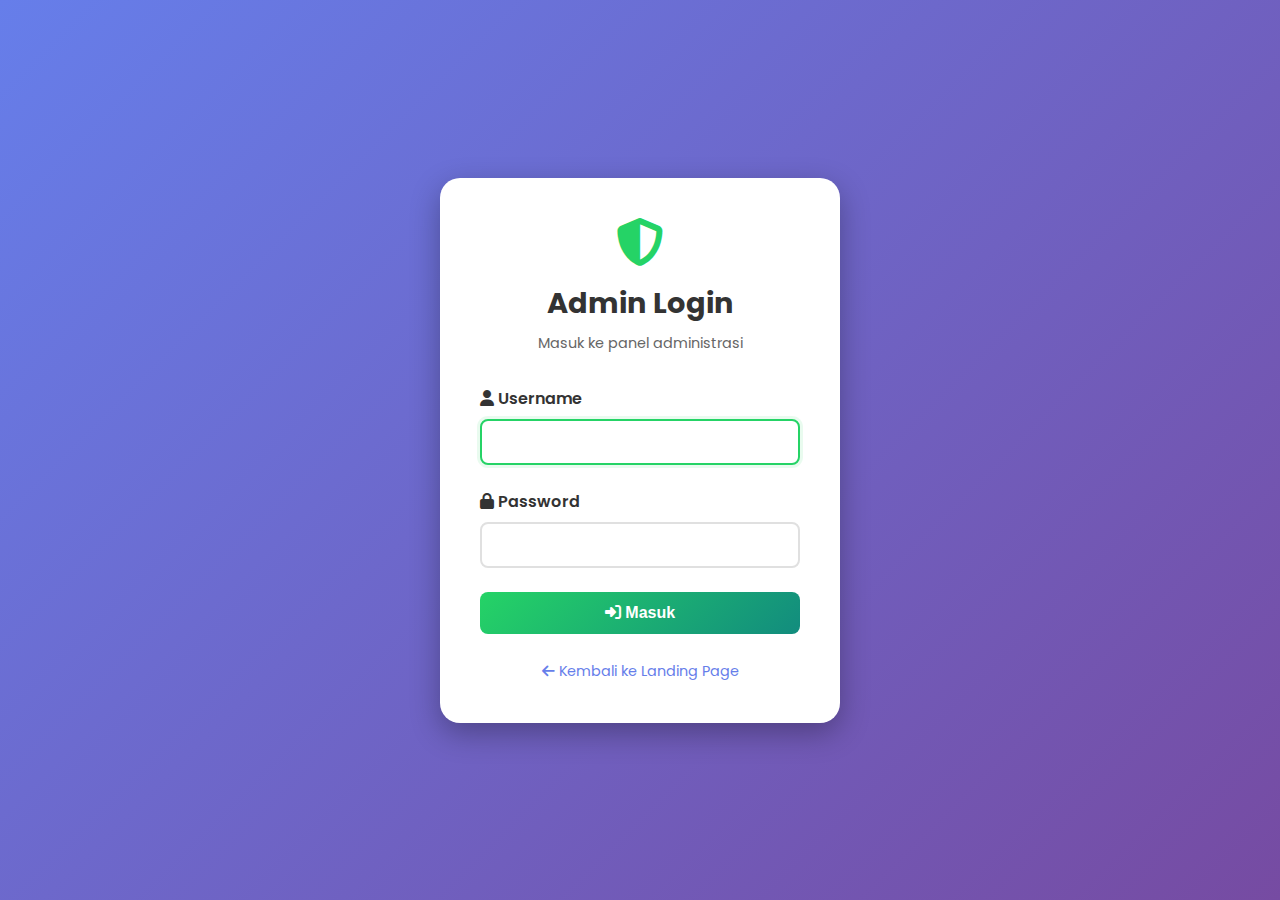
<file: admin.html>
<!DOCTYPE html>
<html lang="id">
<head>
    <meta charset="UTF-8">
    <meta name="viewport" content="width=device-width, initial-scale=1.0">
    <title>Admin Panel - Kelola Produk</title>
    <link rel="stylesheet" href="app.min.css">
    <link rel="preconnect" href="https://fonts.googleapis.com">
    <link rel="preconnect" href="https://fonts.gstatic.com" crossorigin>
    <link href="https://fonts.googleapis.com/css2?family=Poppins:wght@400;600;700&display=swap" rel="stylesheet">
    <link rel="stylesheet" href="https://cdnjs.cloudflare.com/ajax/libs/font-awesome/6.4.0/css/all.min.css">
</head>
<body>
    <div class="admin-container">
        <!-- Header -->
        <header class="admin-header">
            <div class="header-content">
                <div class="header-left">
                    <i class="fas fa-wallet"></i>
                    <h1>Admin Panel</h1>
                </div>
                <div class="header-user" style="display: none;">
                    <!-- User info hidden for security -->
                </div>
                <div class="header-right">
                    <button class="btn-settings" onclick="openSettings()">
                        <i class="fas fa-cog"></i> Settings
                    </button>
                    <button class="btn-logout" onclick="logout()">
                        <i class="fas fa-sign-out-alt"></i> Logout
                    </button>
                    <a href="index.html" class="btn-back">
                        <i class="fas fa-arrow-left"></i> Landing Page
                    </a>
                </div>
            </div>
        </header>

        <!-- Main Content -->
        <main class="admin-main">
            <!-- Stats Cards -->
            <div class="stats-grid">
                <div class="stat-card">
                    <div class="stat-icon">
                        <i class="fas fa-box"></i>
                    </div>
                    <div class="stat-info">
                        <h3 id="totalProducts">0</h3>
                        <p>Total Produk</p>
                    </div>
                </div>
                <div class="stat-card">
                    <div class="stat-icon">
                        <i class="fas fa-cubes"></i>
                    </div>
                    <div class="stat-info">
                        <h3 id="totalStock">0</h3>
                        <p>Total Stok</p>
                    </div>
                </div>
                <div class="stat-card">
                    <div class="stat-icon">
                        <i class="fas fa-exclamation-triangle"></i>
                    </div>
                    <div class="stat-info">
                        <h3 id="lowStock">0</h3>
                        <p>Stok Menipis</p>
                    </div>
                </div>
            </div>

            <!-- Action Bar -->
            <div class="action-bar">
                <button class="btn-add" onclick="openAddModal()">
                    <i class="fas fa-plus"></i> Tambah Produk Baru
                </button>
                <div class="search-box">
                    <i class="fas fa-search"></i>
                    <input type="text" id="searchInput" placeholder="Cari produk..." onkeyup="filterProducts()">
                </div>
            </div>

            <!-- Products Table -->
            <div class="table-container">
                <table class="products-table">
                    <thead>
                        <tr>
                            <th>No</th>
                            <th>Nama Produk</th>
                            <th>Kategori</th>
                            <th>Harga</th>
                            <th>Stok</th>
                            <th>Status</th>
                            <th>Aksi</th>
                        </tr>
                    </thead>
                    <tbody id="productsTableBody">
                        <tr>
                            <td colspan="7" class="empty-state">
                                <i class="fas fa-inbox"></i>
                                <p>Belum ada produk. Klik "Tambah Produk Baru" untuk menambahkan produk.</p>
                            </td>
                        </tr>
                    </tbody>
                </table>
            </div>
        </main>
    </div>

    <!-- Add/Edit Modal -->
    <div id="productModal" class="modal">
        <div class="modal-content">
            <div class="modal-header">
                <h2 id="modalTitle">Tambah Produk Baru</h2>
                <button class="modal-close" onclick="closeModal()">
                    <i class="fas fa-times"></i>
                </button>
            </div>
            <form id="productForm" onsubmit="saveProduct(event)">
                <input type="hidden" id="productId">
                
                <div class="form-group">
                    <label for="productName">
                        <i class="fas fa-tag"></i> Nama Produk <span class="required">*</span>
                    </label>
                    <input type="text" id="productName" required placeholder="Contoh: QR Code Payment">
                </div>

                <div class="form-group">
                    <label for="productCategory">
                        <i class="fas fa-folder"></i> Kategori <span class="required">*</span>
                    </label>
                    <select id="productCategory" required>
                        <option value="">Pilih Kategori</option>
                        <option value="Cloud Hosting">Cloud Hosting</option>
                        <option value="Digital Ocean">Digital Ocean</option>
                        <option value="AWS">AWS</option>
                        <option value="VPS">VPS</option>
                        <option value="Domain">Domain</option>
                        <option value="SSL Certificate">SSL Certificate</option>
                        <option value="QR Code Payment">QR Code Payment</option>
                        <option value="Payment Link">Payment Link</option>
                        <option value="E-Commerce">E-Commerce</option>
                        <option value="Virtual Account">Virtual Account</option>
                        <option value="Lainnya">Lainnya</option>
                    </select>
                </div>

                <div class="form-row">
                    <div class="form-group">
                        <label for="productPrice">
                            <i class="fas fa-money-bill-wave"></i> Harga <span class="required">*</span>
                        </label>
                        <input type="number" id="productPrice" required min="0" placeholder="0">
                    </div>

                    <div class="form-group">
                        <label for="productStock">
                            <i class="fas fa-cubes"></i> Stok <span class="required">*</span>
                        </label>
                        <input type="number" id="productStock" required min="0" placeholder="0">
                    </div>
                </div>

                <div class="form-group">
                    <label for="productDescription">
                        <i class="fas fa-align-left"></i> Deskripsi
                    </label>
                    <textarea id="productDescription" rows="4" placeholder="Deskripsi produk..."></textarea>
                </div>

                <div class="form-group">
                    <label for="lowStockThreshold">
                        <i class="fas fa-exclamation-circle"></i> Batas Stok Menipis
                    </label>
                    <input type="number" id="lowStockThreshold" min="0" value="10" placeholder="10">
                    <small>Produk akan ditandai sebagai stok menipis jika jumlah stok di bawah nilai ini</small>
                </div>

                <div class="modal-actions">
                    <button type="button" class="btn-cancel" onclick="closeModal()">Batal</button>
                    <button type="submit" class="btn-save">
                        <i class="fas fa-save"></i> Simpan
                    </button>
                </div>
            </form>
        </div>
    </div>

    <!-- Settings Modal -->
    <div id="settingsModal" class="modal">
        <div class="modal-content">
            <div class="modal-header">
                <h2><i class="fas fa-cog"></i> Pengaturan</h2>
                <button class="modal-close" onclick="closeSettings()">
                    <i class="fas fa-times"></i>
                </button>
            </div>
            <form id="settingsForm" onsubmit="saveSettings(event)">
                <div class="form-group">
                    <label for="whatsappNumber">
                        <i class="fab fa-whatsapp"></i> Nomor WhatsApp <span class="required">*</span>
                    </label>
                    <input type="text" id="whatsappNumber" required placeholder="6281234567890" pattern="[0-9]+">
                    <small>Format: 62XXXXXXXXXX (tanpa + atau 0 di depan)</small>
                </div>

                <div class="form-group">
                    <label for="tripayApiKey">
                        <i class="fas fa-key"></i> Tripay API Key <span class="required">*</span>
                    </label>
                    <input type="text" id="tripayApiKey" required placeholder="Masukkan API Key Tripay">
                    <small>Dapatkan dari dashboard.tripay.co.id</small>
                </div>

                <div class="form-group">
                    <label for="tripayPrivateKey">
                        <i class="fas fa-lock"></i> Tripay Private Key <span class="required">*</span>
                    </label>
                    <input type="text" id="tripayPrivateKey" required placeholder="Masukkan Private Key Tripay">
                </div>

                <div class="form-group">
                    <label for="tripayMerchantCode">
                        <i class="fas fa-store"></i> Tripay Merchant Code <span class="required">*</span>
                    </label>
                    <input type="text" id="tripayMerchantCode" required placeholder="Masukkan Merchant Code">
                </div>

                <div class="form-group">
                    <label for="tripayMode">
                        <i class="fas fa-toggle-on"></i> Mode Tripay
                    </label>
                    <select id="tripayMode">
                        <option value="sandbox">Sandbox (Testing)</option>
                        <option value="production">Production (Live)</option>
                    </select>
                    <small>Gunakan Sandbox untuk testing, Production untuk live</small>
                </div>

                <hr style="margin: 2rem 0; border: 1px solid var(--border-color);">

                <h3 style="margin-bottom: 1.5rem; color: var(--text-dark);">
                    <i class="fas fa-webhook"></i> Callback Payment Settings
                </h3>

                <div class="form-group">
                    <label for="callbackUrl">
                        <i class="fas fa-link"></i> Callback URL
                    </label>
                    <input type="url" id="callbackUrl" placeholder="https://yourdomain.com/callback.html">
                    <small>URL untuk menerima callback dari Tripay setelah pembayaran. Kosongkan untuk menggunakan default.</small>
                </div>

                <div class="form-group">
                    <label for="returnUrl">
                        <i class="fas fa-undo"></i> Return URL (Success Page)
                    </label>
                    <input type="url" id="returnUrl" placeholder="https://yourdomain.com/payment-success.html">
                    <small>URL untuk redirect customer setelah pembayaran berhasil. Kosongkan untuk menggunakan default.</small>
                </div>

                <div class="form-group">
                    <label for="callbackSecret">
                        <i class="fas fa-key"></i> Callback Secret Key
                    </label>
                    <input type="text" id="callbackSecret" placeholder="Masukkan secret key untuk verifikasi callback">
                    <small>Secret key untuk memverifikasi callback dari Tripay (opsional tapi disarankan untuk production)</small>
                </div>

                <div class="form-group">
                    <label>
                        <input type="checkbox" id="enableCallback" checked>
                        <i class="fas fa-check-circle"></i> Aktifkan Callback Verification
                    </label>
                    <small>Verifikasi signature callback dari Tripay untuk keamanan</small>
                </div>

                <div class="form-group">
                    <label>
                        <input type="checkbox" id="enableCallbackLogging" checked>
                        <i class="fas fa-file-alt"></i> Aktifkan Callback Logging
                    </label>
                    <small>Mencatat semua callback yang diterima untuk debugging</small>
                </div>

                <hr style="margin: 2rem 0; border: 1px solid var(--border-color);">

                <h3 style="margin-bottom: 1.5rem; color: var(--text-dark);">
                    <i class="fas fa-shield-check"></i> Integritas Pembayaran
                </h3>

                <div class="form-group">
                    <label for="paymentVerification">
                        <i class="fas fa-check-double"></i> Verifikasi Pembayaran Otomatis
                    </label>
                    <select id="paymentVerification">
                        <option value="auto">Otomatis (Real-time)</option>
                        <option value="manual">Manual (Konfirmasi Admin)</option>
                        <option value="hybrid">Hybrid (Auto + Manual Review)</option>
                    </select>
                    <small>Pilih metode verifikasi pembayaran. Otomatis akan langsung approve, Manual perlu konfirmasi admin.</small>
                </div>

                <div class="form-group">
                    <label for="paymentTimeout">
                        <i class="fas fa-clock"></i> Timeout Pembayaran (menit)
                    </label>
                    <input type="number" id="paymentTimeout" min="5" max="1440" value="30" placeholder="30">
                    <small>Waktu maksimal untuk menyelesaikan pembayaran sebelum transaksi expired</small>
                </div>

                <div class="form-group">
                    <label for="autoRefund">
                        <i class="fas fa-undo"></i> Auto Refund untuk Transaksi Gagal
                    </label>
                    <select id="autoRefund">
                        <option value="enabled">Aktif</option>
                        <option value="disabled">Nonaktif</option>
                    </select>
                    <small>Otomatis refund jika pembayaran gagal atau expired</small>
                </div>

                <div class="form-group">
                    <label for="paymentWebhook">
                        <i class="fas fa-webhook"></i> Webhook URL untuk Notifikasi
                    </label>
                    <input type="url" id="paymentWebhook" placeholder="https://yourdomain.com/webhook/payment">
                    <small>URL untuk menerima notifikasi status pembayaran dari Tripay</small>
                </div>

                <div class="form-group">
                    <label for="paymentSecret">
                        <i class="fas fa-key"></i> Webhook Secret Key
                    </label>
                    <input type="text" id="paymentSecret" placeholder="Masukkan secret key untuk verifikasi webhook">
                    <small>Secret key untuk memverifikasi webhook dari Tripay (opsional tapi disarankan)</small>
                </div>

                <div class="form-group">
                    <label for="minPaymentAmount">
                        <i class="fas fa-money-bill-wave"></i> Minimum Amount Pembayaran
                    </label>
                    <input type="number" id="minPaymentAmount" min="0" value="10000" placeholder="10000">
                    <small>Jumlah minimum untuk transaksi pembayaran (dalam Rupiah)</small>
                </div>

                <div class="form-group">
                    <label for="maxPaymentAmount">
                        <i class="fas fa-money-bill-wave"></i> Maximum Amount Pembayaran
                    </label>
                    <input type="number" id="maxPaymentAmount" min="0" value="100000000" placeholder="100000000">
                    <small>Jumlah maksimum untuk transaksi pembayaran (dalam Rupiah)</small>
                </div>

                <div class="form-group">
                    <label>
                        <input type="checkbox" id="enablePaymentLogging" checked>
                        <i class="fas fa-file-alt"></i> Aktifkan Payment Logging
                    </label>
                    <small>Mencatat semua transaksi pembayaran untuk audit dan troubleshooting</small>
                </div>

                <div class="form-group">
                    <label>
                        <input type="checkbox" id="enableEmailNotification" checked>
                        <i class="fas fa-envelope"></i> Notifikasi Email untuk Pembayaran
                    </label>
                    <small>Kirim email notifikasi saat ada pembayaran baru atau berhasil</small>
                </div>

                <div class="modal-actions">
                    <button type="button" class="btn-cancel" onclick="closeSettings()">Batal</button>
                    <button type="submit" class="btn-save">
                        <i class="fas fa-save"></i> Simpan Settings
                    </button>
                </div>
            </form>
        </div>
    </div>

    <!-- Delete Confirmation Modal -->
    <div id="deleteModal" class="modal">
        <div class="modal-content modal-small">
            <div class="modal-header">
                <h2>Hapus Produk</h2>
                <button class="modal-close" onclick="closeDeleteModal()">
                    <i class="fas fa-times"></i>
                </button>
            </div>
            <div class="delete-content">
                <i class="fas fa-exclamation-triangle"></i>
                <p>Apakah Anda yakin ingin menghapus produk <strong id="deleteProductName"></strong>?</p>
                <p class="warning-text">Tindakan ini tidak dapat dibatalkan!</p>
            </div>
            <div class="modal-actions">
                <button type="button" class="btn-cancel" onclick="closeDeleteModal()">Batal</button>
                <button type="button" class="btn-delete" onclick="confirmDelete()">
                    <i class="fas fa-trash"></i> Hapus
                </button>
            </div>
        </div>
    </div>

    <script src="app.min.js"></script>
    <script src="admin.js"></script>
</body>
</html>
</file>
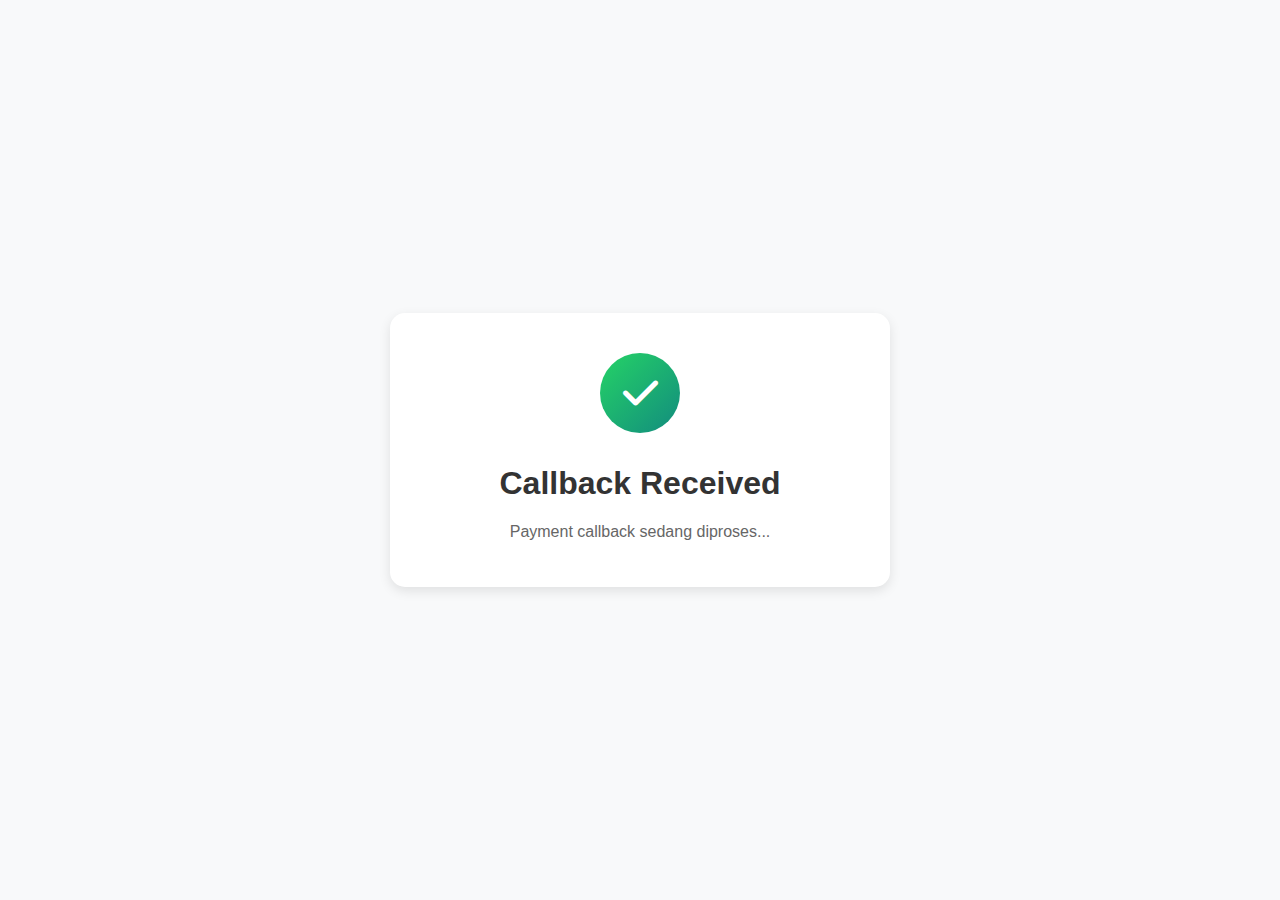
<file: callback.html>
<!DOCTYPE html>
<html lang="id">
<head>
    <meta charset="UTF-8">
    <meta name="viewport" content="width=device-width, initial-scale=1.0">
    <title>Payment Callback - Tripay</title>
    <style>
        * {
            margin: 0;
            padding: 0;
            box-sizing: border-box;
        }
        body {
            font-family: 'Poppins', sans-serif;
            background: #f8f9fa;
            min-height: 100vh;
            display: flex;
            justify-content: center;
            align-items: center;
            padding: 20px;
        }
        .callback-container {
            background: white;
            border-radius: 15px;
            padding: 40px;
            box-shadow: 0 4px 12px rgba(0,0,0,0.1);
            text-align: center;
            max-width: 500px;
            width: 100%;
        }
        .icon {
            width: 80px;
            height: 80px;
            background: linear-gradient(135deg, #25D366, #128C7E);
            border-radius: 50%;
            display: flex;
            align-items: center;
            justify-content: center;
            margin: 0 auto 2rem;
            color: white;
            font-size: 2.5rem;
        }
        h1 {
            color: #333;
            margin-bottom: 1rem;
        }
        p {
            color: #666;
            line-height: 1.8;
        }
    </style>
</head>
<body>
    <div class="callback-container">
        <div class="icon">
            <i class="fas fa-check"></i>
        </div>
        <h1>Callback Received</h1>
        <p>Payment callback sedang diproses...</p>
    </div>
    <script>
        // Handle Tripay callback
        // This page receives callback from Tripay after payment
        const urlParams = new URLSearchParams(window.location.search);
        const reference = urlParams.get('reference') || urlParams.get('ref');
        
        if (reference) {
            // Save callback data
            const callbackData = {
                reference: reference,
                timestamp: new Date().toISOString(),
                status: 'received'
            };
            
            localStorage.setItem('lastCallback', JSON.stringify(callbackData));
            
            // Redirect to success page
            setTimeout(() => {
                window.location.href = 'payment-success.html?ref=' + reference;
            }, 2000);
        } else {
            // No reference, redirect to home
            setTimeout(() => {
                window.location.href = 'index.html';
            }, 2000);
        }
    </script>
    <link rel="stylesheet" href="https://cdnjs.cloudflare.com/ajax/libs/font-awesome/6.4.0/css/all.min.css">
</body>
</html>
</file>
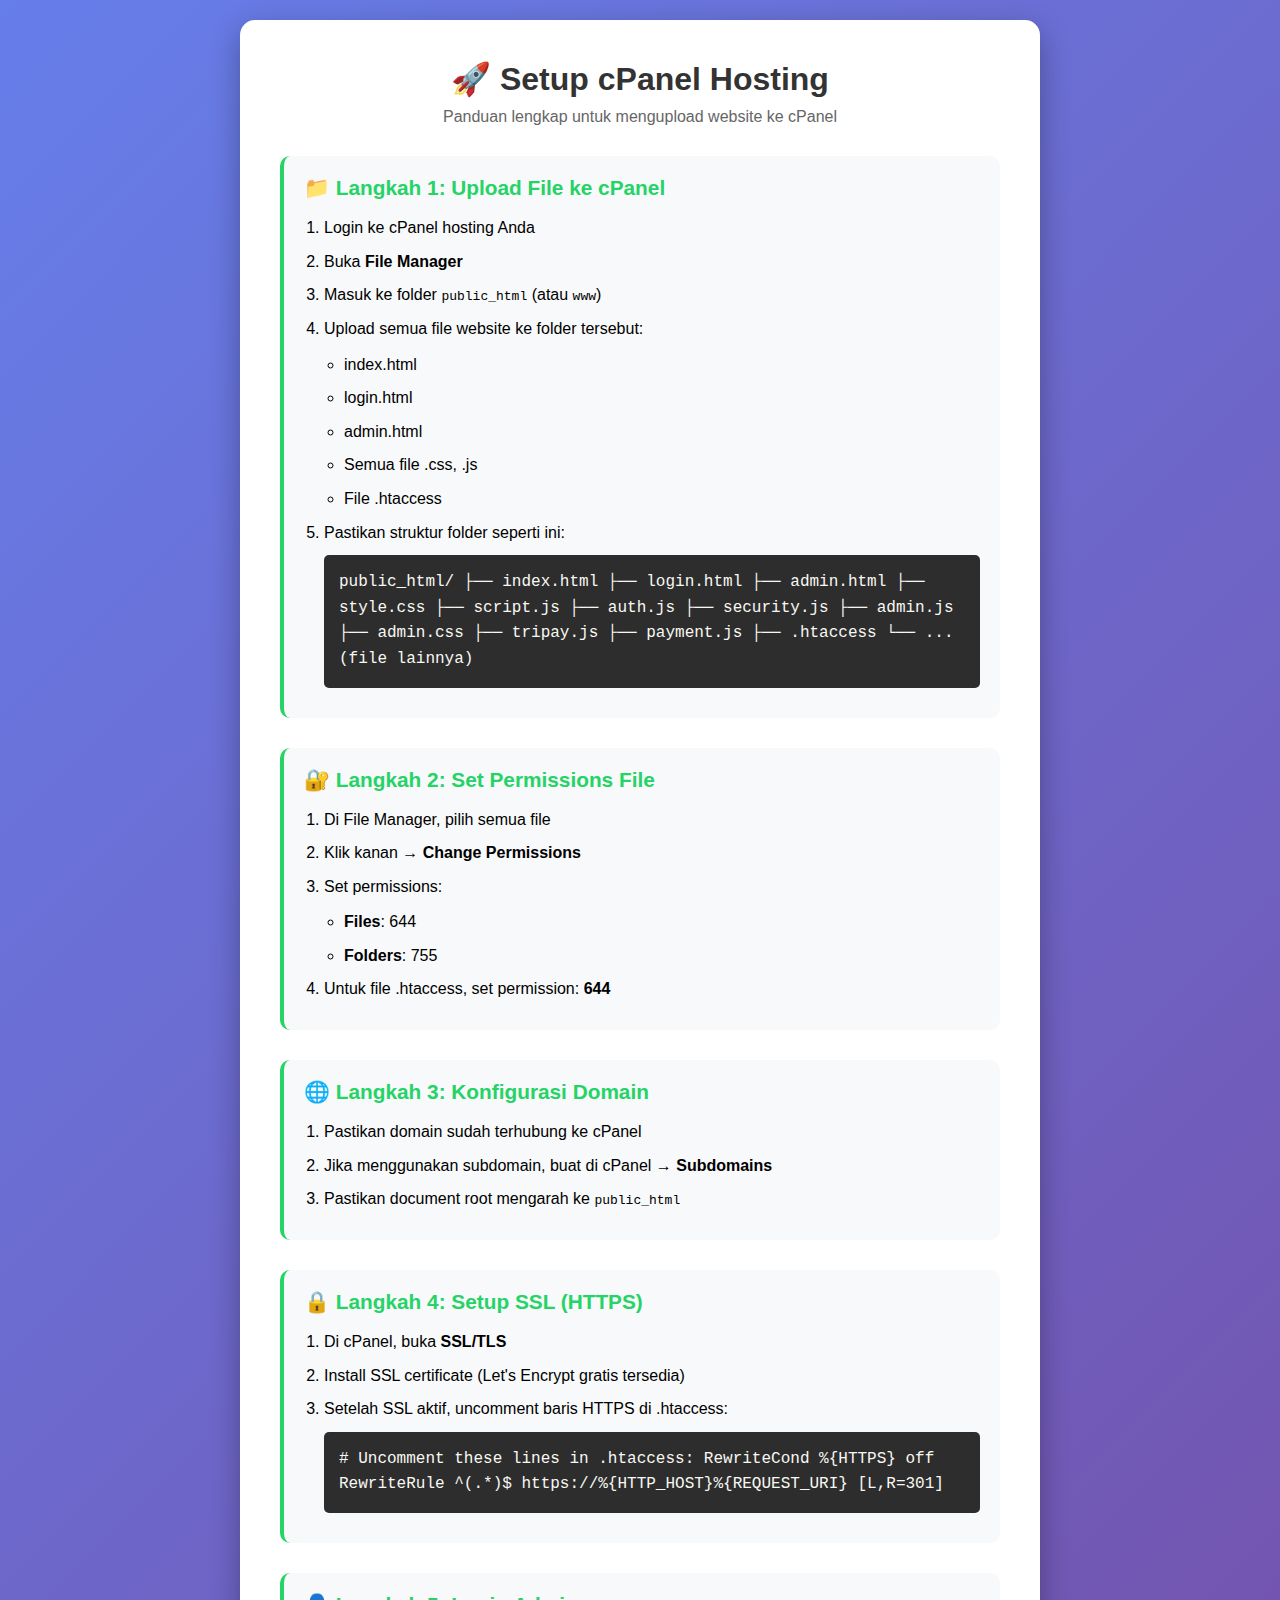
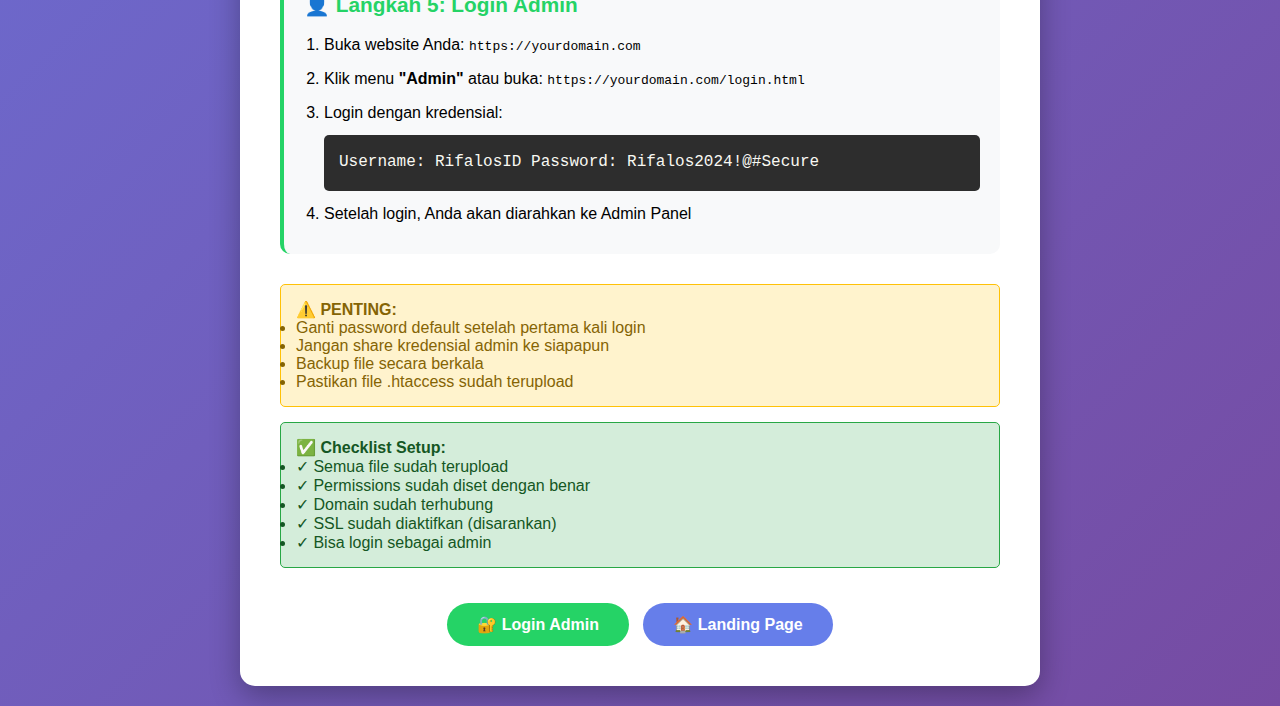
<file: cpanel-setup.html>
<!DOCTYPE html>
<html lang="id">
<head>
    <meta charset="UTF-8">
    <meta name="viewport" content="width=device-width, initial-scale=1.0">
    <title>Setup cPanel - Digital Payment</title>
    <style>
        * {
            margin: 0;
            padding: 0;
            box-sizing: border-box;
        }
        
        body {
            font-family: 'Segoe UI', Tahoma, Geneva, Verdana, sans-serif;
            background: linear-gradient(135deg, #667eea 0%, #764ba2 100%);
            padding: 20px;
            min-height: 100vh;
        }
        
        .container {
            max-width: 800px;
            margin: 0 auto;
            background: white;
            border-radius: 15px;
            padding: 40px;
            box-shadow: 0 10px 30px rgba(0,0,0,0.3);
        }
        
        h1 {
            color: #333;
            margin-bottom: 10px;
            text-align: center;
        }
        
        .subtitle {
            text-align: center;
            color: #666;
            margin-bottom: 30px;
        }
        
        .step {
            margin-bottom: 30px;
            padding: 20px;
            background: #f8f9fa;
            border-radius: 10px;
            border-left: 4px solid #25D366;
        }
        
        .step h2 {
            color: #25D366;
            margin-bottom: 15px;
            font-size: 1.3rem;
        }
        
        .step ol, .step ul {
            margin-left: 20px;
            margin-top: 10px;
        }
        
        .step li {
            margin-bottom: 8px;
            line-height: 1.6;
        }
        
        .code {
            background: #2d2d2d;
            color: #f8f8f2;
            padding: 15px;
            border-radius: 5px;
            font-family: 'Courier New', monospace;
            margin: 10px 0;
            overflow-x: auto;
        }
        
        .warning {
            background: #fff3cd;
            border: 1px solid #ffc107;
            color: #856404;
            padding: 15px;
            border-radius: 5px;
            margin: 15px 0;
        }
        
        .success {
            background: #d4edda;
            border: 1px solid #28a745;
            color: #155724;
            padding: 15px;
            border-radius: 5px;
            margin: 15px 0;
        }
        
        .btn {
            display: inline-block;
            background: #25D366;
            color: white;
            padding: 12px 30px;
            border-radius: 25px;
            text-decoration: none;
            font-weight: 600;
            margin-top: 20px;
            transition: all 0.3s;
        }
        
        .btn:hover {
            transform: translateY(-2px);
            box-shadow: 0 4px 12px rgba(37, 211, 102, 0.4);
        }
        
        .btn-center {
            text-align: center;
        }
    </style>
</head>
<body>
    <div class="container">
        <h1>🚀 Setup cPanel Hosting</h1>
        <p class="subtitle">Panduan lengkap untuk mengupload website ke cPanel</p>
        
        <div class="step">
            <h2>📁 Langkah 1: Upload File ke cPanel</h2>
            <ol>
                <li>Login ke cPanel hosting Anda</li>
                <li>Buka <strong>File Manager</strong></li>
                <li>Masuk ke folder <code>public_html</code> (atau <code>www</code>)</li>
                <li>Upload semua file website ke folder tersebut:
                    <ul>
                        <li>index.html</li>
                        <li>login.html</li>
                        <li>admin.html</li>
                        <li>Semua file .css, .js</li>
                        <li>File .htaccess</li>
                    </ul>
                </li>
                <li>Pastikan struktur folder seperti ini:
                    <div class="code">public_html/
├── index.html
├── login.html
├── admin.html
├── style.css
├── script.js
├── auth.js
├── security.js
├── admin.js
├── admin.css
├── tripay.js
├── payment.js
├── .htaccess
└── ... (file lainnya)</div>
                </li>
            </ol>
        </div>
        
        <div class="step">
            <h2>🔐 Langkah 2: Set Permissions File</h2>
            <ol>
                <li>Di File Manager, pilih semua file</li>
                <li>Klik kanan → <strong>Change Permissions</strong></li>
                <li>Set permissions:
                    <ul>
                        <li><strong>Files</strong>: 644</li>
                        <li><strong>Folders</strong>: 755</li>
                    </ul>
                </li>
                <li>Untuk file .htaccess, set permission: <strong>644</strong></li>
            </ol>
        </div>
        
        <div class="step">
            <h2>🌐 Langkah 3: Konfigurasi Domain</h2>
            <ol>
                <li>Pastikan domain sudah terhubung ke cPanel</li>
                <li>Jika menggunakan subdomain, buat di cPanel → <strong>Subdomains</strong></li>
                <li>Pastikan document root mengarah ke <code>public_html</code></li>
            </ol>
        </div>
        
        <div class="step">
            <h2>🔒 Langkah 4: Setup SSL (HTTPS)</h2>
            <ol>
                <li>Di cPanel, buka <strong>SSL/TLS</strong></li>
                <li>Install SSL certificate (Let's Encrypt gratis tersedia)</li>
                <li>Setelah SSL aktif, uncomment baris HTTPS di .htaccess:
                    <div class="code"># Uncomment these lines in .htaccess:
RewriteCond %{HTTPS} off
RewriteRule ^(.*)$ https://%{HTTP_HOST}%{REQUEST_URI} [L,R=301]</div>
                </li>
            </ol>
        </div>
        
        <div class="step">
            <h2>👤 Langkah 5: Login Admin</h2>
            <ol>
                <li>Buka website Anda: <code>https://yourdomain.com</code></li>
                <li>Klik menu <strong>"Admin"</strong> atau buka: <code>https://yourdomain.com/login.html</code></li>
                <li>Login dengan kredensial:
                    <div class="code">Username: RifalosID
Password: Rifalos2024!@#Secure</div>
                </li>
                <li>Setelah login, Anda akan diarahkan ke Admin Panel</li>
            </ol>
        </div>
        
        <div class="warning">
            <strong>⚠️ PENTING:</strong>
            <ul>
                <li>Ganti password default setelah pertama kali login</li>
                <li>Jangan share kredensial admin ke siapapun</li>
                <li>Backup file secara berkala</li>
                <li>Pastikan file .htaccess sudah terupload</li>
            </ul>
        </div>
        
        <div class="success">
            <strong>✅ Checklist Setup:</strong>
            <ul>
                <li>✓ Semua file sudah terupload</li>
                <li>✓ Permissions sudah diset dengan benar</li>
                <li>✓ Domain sudah terhubung</li>
                <li>✓ SSL sudah diaktifkan (disarankan)</li>
                <li>✓ Bisa login sebagai admin</li>
            </ul>
        </div>
        
        <div class="btn-center">
            <a href="login.html" class="btn">🔐 Login Admin</a>
            <a href="index.html" class="btn" style="background: #667eea; margin-left: 10px;">🏠 Landing Page</a>
        </div>
    </div>
</body>
</html>
</file>
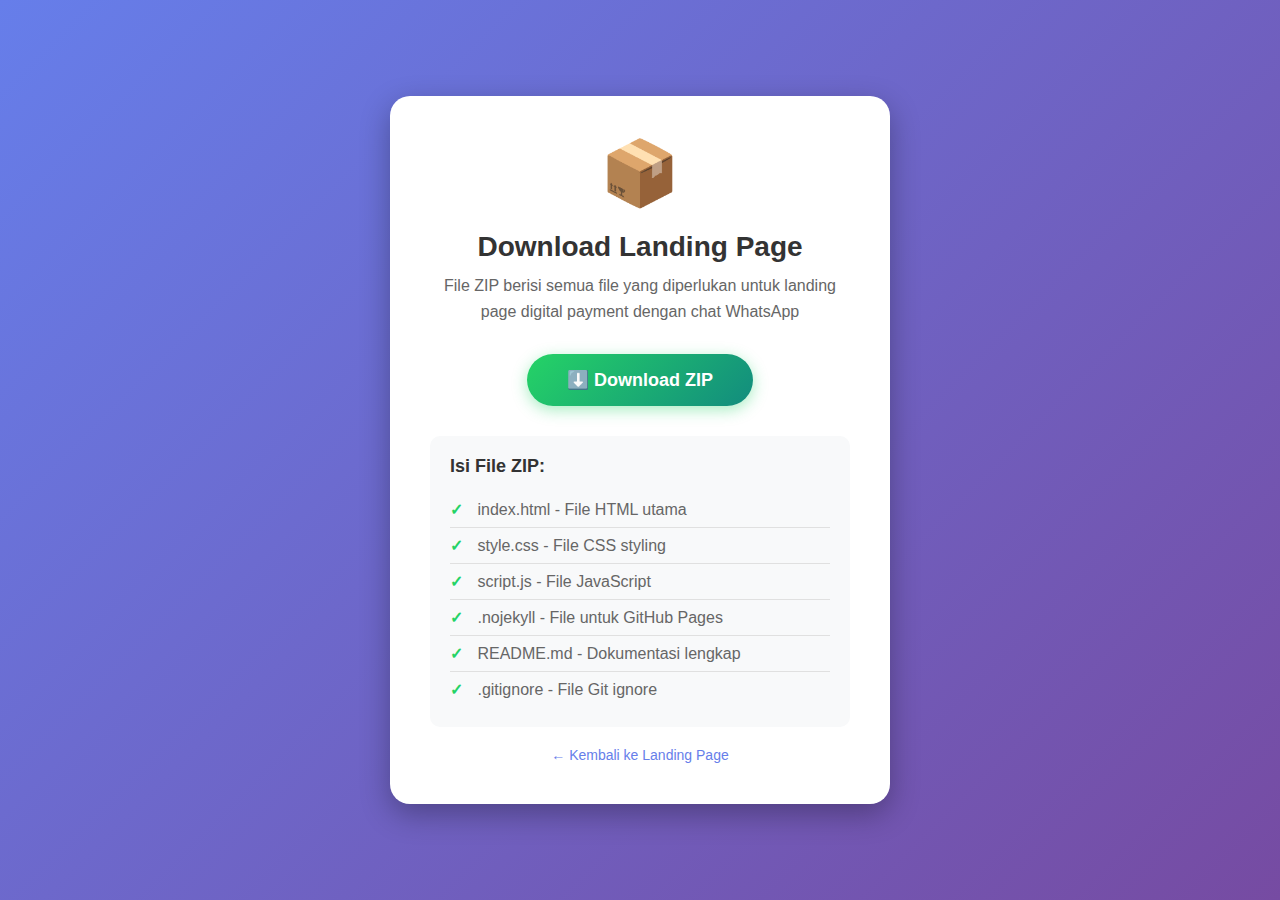
<file: download.html>
<!DOCTYPE html>
<html lang="id">
<head>
    <meta charset="UTF-8">
    <meta name="viewport" content="width=device-width, initial-scale=1.0">
    <title>Download Landing Page Digital Payment</title>
    <style>
        * {
            margin: 0;
            padding: 0;
            box-sizing: border-box;
        }
        
        body {
            font-family: 'Segoe UI', Tahoma, Geneva, Verdana, sans-serif;
            background: linear-gradient(135deg, #667eea 0%, #764ba2 100%);
            min-height: 100vh;
            display: flex;
            justify-content: center;
            align-items: center;
            padding: 20px;
        }
        
        .download-container {
            background: white;
            border-radius: 20px;
            padding: 40px;
            box-shadow: 0 10px 30px rgba(0, 0, 0, 0.3);
            text-align: center;
            max-width: 500px;
            width: 100%;
        }
        
        .icon {
            font-size: 64px;
            margin-bottom: 20px;
        }
        
        h1 {
            color: #333;
            margin-bottom: 10px;
            font-size: 28px;
        }
        
        p {
            color: #666;
            margin-bottom: 30px;
            line-height: 1.6;
        }
        
        .download-btn {
            display: inline-block;
            background: linear-gradient(135deg, #25D366, #128C7E);
            color: white;
            padding: 15px 40px;
            border-radius: 30px;
            text-decoration: none;
            font-weight: 600;
            font-size: 18px;
            transition: all 0.3s;
            box-shadow: 0 4px 15px rgba(37, 211, 102, 0.4);
        }
        
        .download-btn:hover {
            transform: translateY(-3px);
            box-shadow: 0 6px 20px rgba(37, 211, 102, 0.6);
        }
        
        .file-info {
            margin-top: 30px;
            padding: 20px;
            background: #f8f9fa;
            border-radius: 10px;
            text-align: left;
        }
        
        .file-info h3 {
            color: #333;
            margin-bottom: 15px;
            font-size: 18px;
        }
        
        .file-info ul {
            list-style: none;
            color: #666;
        }
        
        .file-info li {
            padding: 8px 0;
            border-bottom: 1px solid #e0e0e0;
        }
        
        .file-info li:last-child {
            border-bottom: none;
        }
        
        .file-info li:before {
            content: "✓ ";
            color: #25D366;
            font-weight: bold;
            margin-right: 10px;
        }
        
        .back-link {
            margin-top: 20px;
            display: inline-block;
            color: #667eea;
            text-decoration: none;
            font-size: 14px;
        }
        
        .back-link:hover {
            text-decoration: underline;
        }
    </style>
</head>
<body>
    <div class="download-container">
        <div class="icon">📦</div>
        <h1>Download Landing Page</h1>
        <p>File ZIP berisi semua file yang diperlukan untuk landing page digital payment dengan chat WhatsApp</p>
        
        <a href="landing-page-digital-payment.zip" download="landing-page-digital-payment.zip" class="download-btn">
            ⬇️ Download ZIP
        </a>
        
        <div class="file-info">
            <h3>Isi File ZIP:</h3>
            <ul>
                <li>index.html - File HTML utama</li>
                <li>style.css - File CSS styling</li>
                <li>script.js - File JavaScript</li>
                <li>.nojekyll - File untuk GitHub Pages</li>
                <li>README.md - Dokumentasi lengkap</li>
                <li>.gitignore - File Git ignore</li>
            </ul>
        </div>
        
        <a href="index.html" class="back-link">← Kembali ke Landing Page</a>
    </div>
</body>
</html>
</file>
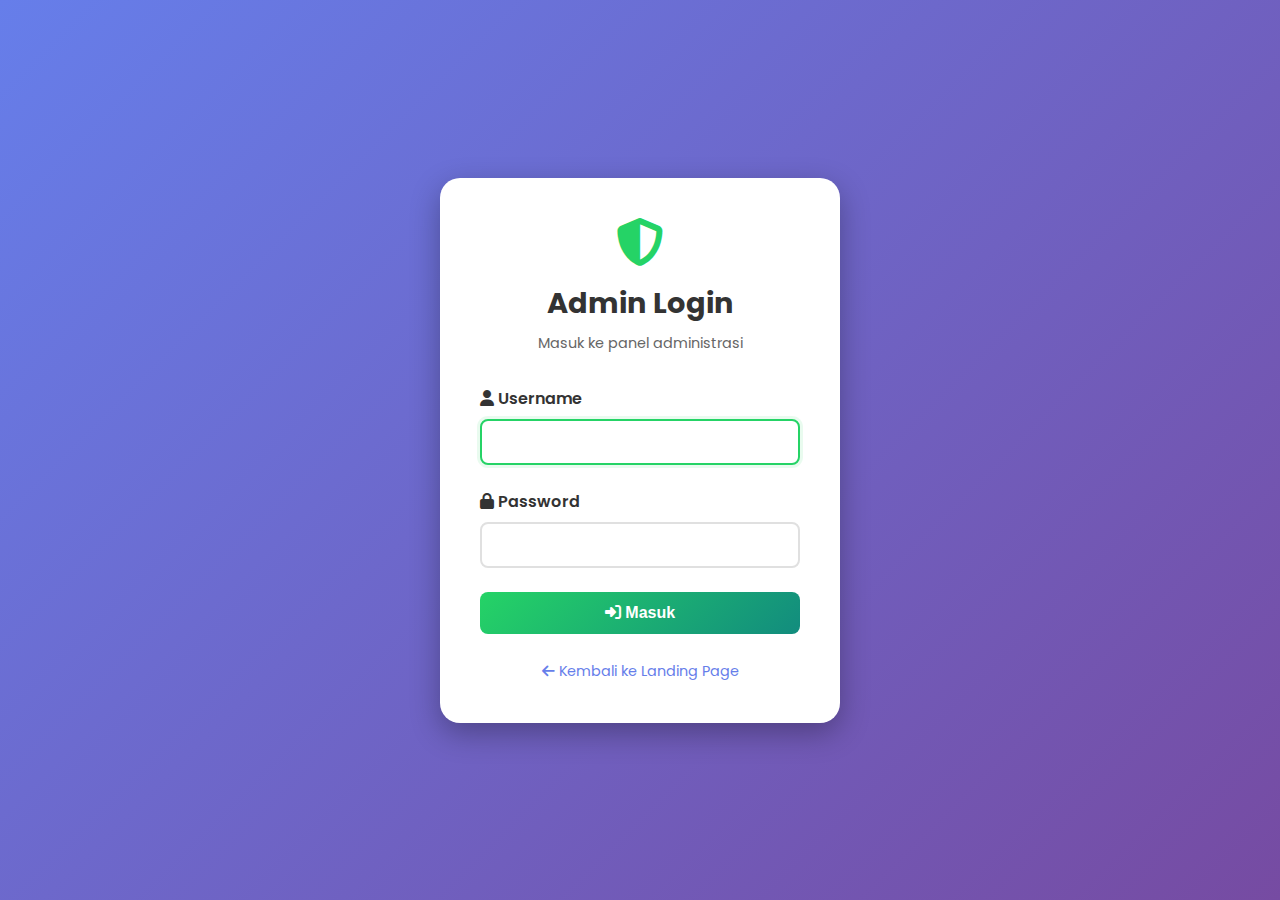
<file: login.html>
<!DOCTYPE html>
<html lang="id">
<head>
    <meta charset="UTF-8">
    <meta name="viewport" content="width=device-width, initial-scale=1.0">
    <title>Admin Login - Digital Payment</title>
    <link rel="preconnect" href="https://fonts.googleapis.com">
    <link rel="preconnect" href="https://fonts.gstatic.com" crossorigin>
    <link href="https://fonts.googleapis.com/css2?family=Poppins:wght@300;400;600;700&display=swap" rel="stylesheet">
    <link rel="stylesheet" href="https://cdnjs.cloudflare.com/ajax/libs/font-awesome/6.4.0/css/all.min.css">
    <style>
        * {
            margin: 0;
            padding: 0;
            box-sizing: border-box;
        }

        body {
            font-family: 'Poppins', sans-serif;
            background: linear-gradient(135deg, #667eea 0%, #764ba2 100%);
            min-height: 100vh;
            display: flex;
            justify-content: center;
            align-items: center;
            padding: 20px;
        }

        .login-container {
            background: white;
            border-radius: 20px;
            padding: 40px;
            box-shadow: 0 10px 30px rgba(0, 0, 0, 0.3);
            width: 100%;
            max-width: 400px;
        }

        .login-header {
            text-align: center;
            margin-bottom: 2rem;
        }

        .login-header i {
            font-size: 3rem;
            color: #25D366;
            margin-bottom: 1rem;
        }

        .login-header h1 {
            color: #333;
            font-size: 1.8rem;
            margin-bottom: 0.5rem;
        }

        .login-header p {
            color: #666;
            font-size: 0.9rem;
        }

        .form-group {
            margin-bottom: 1.5rem;
        }

        .form-group label {
            display: block;
            margin-bottom: 0.5rem;
            color: #333;
            font-weight: 600;
        }

        .form-group input {
            width: 100%;
            padding: 12px;
            border: 2px solid #e0e0e0;
            border-radius: 8px;
            font-size: 1rem;
            transition: all 0.3s;
        }

        .form-group input:focus {
            outline: none;
            border-color: #25D366;
            box-shadow: 0 0 0 3px rgba(37, 211, 102, 0.1);
        }

        .btn-login {
            width: 100%;
            background: linear-gradient(135deg, #25D366, #128C7E);
            color: white;
            border: none;
            padding: 12px;
            border-radius: 8px;
            font-size: 1rem;
            font-weight: 600;
            cursor: pointer;
            transition: all 0.3s;
        }

        .btn-login:hover {
            transform: translateY(-2px);
            box-shadow: 0 4px 12px rgba(37, 211, 102, 0.4);
        }

        .error-message {
            background: #fee;
            color: #c33;
            padding: 12px;
            border-radius: 8px;
            margin-bottom: 1rem;
            display: none;
            text-align: center;
        }

        .error-message.show {
            display: block;
        }

        .back-link {
            text-align: center;
            margin-top: 1.5rem;
        }

        .back-link a {
            color: #667eea;
            text-decoration: none;
            font-size: 0.9rem;
        }

        .back-link a:hover {
            text-decoration: underline;
        }

        .info-text {
            background: #f0f9ff;
            padding: 12px;
            border-radius: 8px;
            margin-bottom: 1.5rem;
            font-size: 0.85rem;
            color: #666;
            text-align: center;
        }
    </style>
</head>
<body>
    <div class="login-container">
        <div class="login-header">
            <i class="fas fa-shield-alt"></i>
            <h1>Admin Login</h1>
            <p>Masuk ke panel administrasi</p>
        </div>

        <div class="error-message" id="errorMessage"></div>

        <div class="info-text" style="display: none;">
            <i class="fas fa-shield-alt"></i> Sistem keamanan aktif
        </div>

        <form id="loginForm" onsubmit="handleLogin(event)">
            <div class="form-group">
                <label for="username">
                    <i class="fas fa-user"></i> Username
                </label>
                <input type="text" id="username" required autocomplete="username">
            </div>

            <div class="form-group">
                <label for="password">
                    <i class="fas fa-lock"></i> Password
                </label>
                <input type="password" id="password" required autocomplete="current-password">
            </div>

            <button type="submit" class="btn-login">
                <i class="fas fa-sign-in-alt"></i> Masuk
            </button>
        </form>

        <div class="back-link">
            <a href="index.html">
                <i class="fas fa-arrow-left"></i> Kembali ke Landing Page
            </a>
        </div>
    </div>

    <script src="app.min.js"></script>
    <script>
        let loginAttempts = 0;
        const maxAttempts = 5;

        async function handleLogin(event) {
            event.preventDefault();
            
            const username = document.getElementById('username').value.trim();
            const password = document.getElementById('password').value;
            const errorMsg = document.getElementById('errorMessage');
            const submitBtn = document.querySelector('.btn-login');
            
            // Validate inputs
            if (!username || !password) {
                errorMsg.textContent = 'Mohon isi username dan password!';
                errorMsg.classList.add('show');
                return;
            }

            // Disable button during authentication
            submitBtn.disabled = true;
            submitBtn.innerHTML = '<i class="fas fa-spinner fa-spin"></i> Memproses...';

            try {
                // Authenticate using app.min.js
                if (typeof authenticate === 'undefined') {
                    errorMsg.textContent = 'Sistem autentikasi tidak tersedia. Silakan refresh halaman.';
                    errorMsg.classList.add('show');
                    submitBtn.disabled = false;
                    submitBtn.innerHTML = '<i class="fas fa-sign-in-alt"></i> Masuk';
                    return;
                }
                const result = await authenticate(username, password);
                
                if (result.success) {
                    // Successful login
                    errorMsg.style.display = 'none';
                    submitBtn.innerHTML = '<i class="fas fa-check"></i> Login Berhasil!';
                    submitBtn.style.background = '#27ae60';
                    
                    // Redirect after short delay
                    setTimeout(() => {
                        window.location.href = 'admin.html';
                    }, 500);
                } else {
                    // Failed login
                    errorMsg.textContent = result.message;
                    errorMsg.classList.add('show');
                    submitBtn.disabled = false;
                    submitBtn.innerHTML = '<i class="fas fa-sign-in-alt"></i> Masuk';
                    
                    // Clear password field
                    document.getElementById('password').value = '';
                }
            } catch (error) {
                // Silent error handling
                errorMsg.textContent = 'Terjadi kesalahan. Silakan coba lagi.';
                errorMsg.classList.add('show');
                submitBtn.disabled = false;
                submitBtn.innerHTML = '<i class="fas fa-sign-in-alt"></i> Masuk';
            }
        }

        // Check if already logged in
        if (localStorage.getItem('adminLoggedIn') === 'true') {
            const session = sessionStorage.getItem('adminSession');
            if (session) {
                try {
                    const sessionData = JSON.parse(session);
                    if (secureAuth.validateToken(sessionData.token)) {
                        window.location.href = 'admin.html';
                    }
                } catch (e) {
                    // Invalid session, clear it
                    localStorage.removeItem('adminLoggedIn');
                    sessionStorage.removeItem('adminSession');
                }
            }
        }

        // Check rate limit on page load
        document.addEventListener('DOMContentLoaded', () => {
            const rateLimit = secureAuth.checkRateLimit();
            if (!rateLimit.allowed) {
                const errorMsg = document.getElementById('errorMessage');
                errorMsg.textContent = rateLimit.message;
                errorMsg.classList.add('show');
                document.getElementById('username').disabled = true;
                document.getElementById('password').disabled = true;
                document.querySelector('.btn-login').disabled = true;
            }
        });

        // Auto-focus on username field
        document.addEventListener('DOMContentLoaded', () => {
            document.getElementById('username').focus();
        });
    </script>
</body>
</html>
</file>
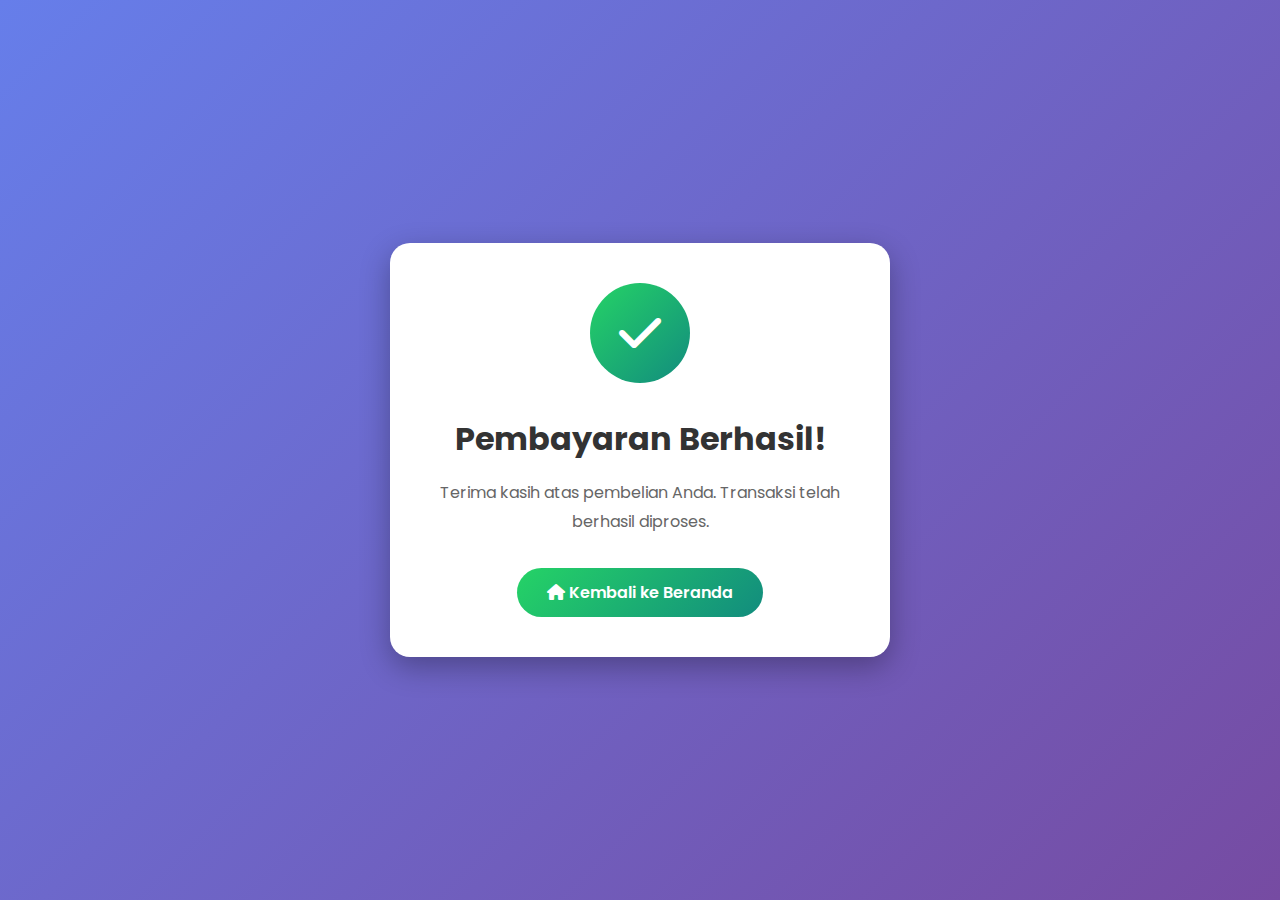
<file: payment-success.html>
<!DOCTYPE html>
<html lang="id">
<head>
    <meta charset="UTF-8">
    <meta name="viewport" content="width=device-width, initial-scale=1.0">
    <title>Pembayaran Berhasil - Digital Payment</title>
    <link rel="preconnect" href="https://fonts.googleapis.com">
    <link rel="preconnect" href="https://fonts.gstatic.com" crossorigin>
    <link href="https://fonts.googleapis.com/css2?family=Poppins:wght@300;400;600;700&display=swap" rel="stylesheet">
    <link rel="stylesheet" href="https://cdnjs.cloudflare.com/ajax/libs/font-awesome/6.4.0/css/all.min.css">
    <style>
        * {
            margin: 0;
            padding: 0;
            box-sizing: border-box;
        }

        body {
            font-family: 'Poppins', sans-serif;
            background: linear-gradient(135deg, #667eea 0%, #764ba2 100%);
            min-height: 100vh;
            display: flex;
            justify-content: center;
            align-items: center;
            padding: 20px;
        }

        .success-container {
            background: white;
            border-radius: 20px;
            padding: 40px;
            box-shadow: 0 10px 30px rgba(0, 0, 0, 0.3);
            text-align: center;
            max-width: 500px;
            width: 100%;
        }

        .success-icon {
            width: 100px;
            height: 100px;
            background: linear-gradient(135deg, #25D366, #128C7E);
            border-radius: 50%;
            display: flex;
            align-items: center;
            justify-content: center;
            margin: 0 auto 2rem;
            color: white;
            font-size: 3rem;
            animation: scaleIn 0.5s;
        }

        @keyframes scaleIn {
            from {
                transform: scale(0);
            }
            to {
                transform: scale(1);
            }
        }

        h1 {
            color: #333;
            margin-bottom: 1rem;
        }

        p {
            color: #666;
            margin-bottom: 2rem;
            line-height: 1.8;
        }

        .btn-home {
            background: linear-gradient(135deg, #25D366, #128C7E);
            color: white;
            padding: 12px 30px;
            border-radius: 25px;
            text-decoration: none;
            font-weight: 600;
            display: inline-block;
            transition: all 0.3s;
        }

        .btn-home:hover {
            transform: translateY(-2px);
            box-shadow: 0 4px 12px rgba(37, 211, 102, 0.4);
        }
    </style>
</head>
<body>
    <div class="success-container">
        <div class="success-icon">
            <i class="fas fa-check"></i>
        </div>
        <h1>Pembayaran Berhasil!</h1>
        <p id="successMessage">Terima kasih atas pembelian Anda. Transaksi telah berhasil diproses.</p>
        <div id="transactionInfo" style="margin: 1.5rem 0; padding: 1rem; background: #f8f9fa; border-radius: 10px; display: none;">
            <p style="margin-bottom: 0.5rem;"><strong>Reference:</strong> <span id="transactionRef" style="font-family: monospace; color: #25D366;"></span></p>
            <p><strong>Jumlah:</strong> <span id="transactionAmount" style="color: #25D366; font-weight: 700;"></span></p>
        </div>
        <a href="index.html" class="btn-home">
            <i class="fas fa-home"></i> Kembali ke Beranda
        </a>
    </div>
    <script>
        // Get transaction reference from URL
        const urlParams = new URLSearchParams(window.location.search);
        const reference = urlParams.get('ref') || urlParams.get('reference') || urlParams.get('order');
        
        if (reference) {
            // Load transaction data
            const transactions = JSON.parse(localStorage.getItem('transactions') || '{}');
            const transaction = Object.values(transactions).find(t => 
                t.reference === reference || t.merchant_ref === reference
            );
            
            if (transaction) {
                document.getElementById('transactionRef').textContent = transaction.reference || reference;
                document.getElementById('transactionAmount').textContent = 'Rp ' + 
                    transaction.amount.toString().replace(/\B(?=(\d{3})+(?!\d))/g, ".");
                document.getElementById('transactionInfo').style.display = 'block';
            }
        }
    </script>
</body>
</html>
</file>
<file: app.min.css>
/* Optimized Combined CSS */
*{margin:0;padding:0;box-sizing:border-box}:root{--pc:#25D366;--pd:#128C7E;--sc:#075E54;--ac:#34B7F1;--td:#1a1a1a;--tl:#666;--bg:#f8f9fa;--w:#fff;--sh:0 4px 6px rgba(0,0,0,.1);--shl:0 10px 30px rgba(0,0,0,.15)}body{font-family:'Poppins',sans-serif;line-height:1.6;color:var(--td);overflow-x:hidden}.container{max-width:1200px;margin:0 auto;padding:0 20px}.navbar{background:var(--w);box-shadow:var(--sh);position:fixed;top:0;width:100%;z-index:1000;padding:1rem 0}.navbar .container{display:flex;justify-content:space-between;align-items:center}.nav-brand{display:flex;align-items:center;gap:10px;font-size:1.5rem;font-weight:700;color:var(--pc)}.nav-brand i{font-size:2rem}.nav-menu{display:flex;list-style:none;gap:2rem;align-items:center}.nav-menu a{text-decoration:none;color:var(--td);font-weight:500;transition:color .3s}.nav-menu a:hover{color:var(--pc)}.btn-wa-nav{background:var(--pc);color:var(--w);padding:10px 20px;border-radius:25px;text-decoration:none;font-weight:600;display:flex;align-items:center;gap:8px;transition:all .3s}.btn-wa-nav:hover{background:var(--pd);transform:translateY(-2px);box-shadow:var(--sh)}.hamburger{display:none;flex-direction:column;cursor:pointer;gap:5px}.hamburger span{width:25px;height:3px;background:var(--td);border-radius:3px;transition:all .3s}.hero{margin-top:80px;padding:80px 0;background:linear-gradient(135deg,#667eea 0%,#764ba2 100%);color:var(--w);min-height:90vh;display:flex;align-items:center}.hero-content{display:grid;grid-template-columns:1fr 1fr;gap:4rem;align-items:center}.hero-text h1{font-size:3.5rem;font-weight:700;margin-bottom:1.5rem;line-height:1.2}.hero-subtitle{font-size:1.2rem;margin-bottom:2rem;opacity:.95}.hero-buttons{display:flex;gap:1rem;margin-bottom:3rem;flex-wrap:wrap}.btn-primary{background:var(--pc);color:var(--w);padding:15px 30px;border-radius:30px;text-decoration:none;font-weight:600;display:inline-flex;align-items:center;gap:10px;transition:all .3s;font-size:1.1rem}.btn-primary:hover{background:var(--pd);transform:translateY(-3px);box-shadow:var(--shl)}.btn-secondary{background:transparent;color:var(--w);padding:15px 30px;border:2px solid var(--w);border-radius:30px;text-decoration:none;font-weight:600;display:inline-flex;align-items:center;transition:all .3s;font-size:1.1rem}.btn-secondary:hover{background:var(--w);color:var(--pc)}.hero-stats{display:flex;gap:3rem;margin-top:2rem}.stat-item h3{font-size:2.5rem;font-weight:700;margin-bottom:.5rem}.stat-item p{opacity:.9;font-size:.9rem}.section-header{text-align:center;margin-bottom:4rem}.section-header h2{font-size:2.5rem;font-weight:700;margin-bottom:1rem;color:var(--td)}.section-header p{font-size:1.1rem;color:var(--tl)}.features{padding:80px 0;background:var(--bg)}.features-grid{display:grid;grid-template-columns:repeat(auto-fit,minmax(300px,1fr));gap:2rem}.feature-card{background:var(--w);padding:2.5rem;border-radius:15px;box-shadow:var(--sh);transition:all .3s;text-align:center}.feature-card:hover{transform:translateY(-10px);box-shadow:var(--shl)}.feature-icon{width:80px;height:80px;background:linear-gradient(135deg,var(--pc),var(--pd));border-radius:50%;display:flex;align-items:center;justify-content:center;margin:0 auto 1.5rem;color:var(--w);font-size:2rem}.feature-card h3{font-size:1.5rem;margin-bottom:1rem;color:var(--td)}.feature-card p{color:var(--tl);line-height:1.8}.products{padding:80px 0}.products-grid{display:grid;grid-template-columns:repeat(auto-fit,minmax(280px,1fr));gap:2rem}.product-card{background:var(--w);padding:2.5rem;border-radius:15px;box-shadow:var(--sh);transition:all .3s;position:relative;border:2px solid transparent}.product-card:hover{transform:translateY(-10px);box-shadow:var(--shl);border-color:var(--pc)}.product-card.featured{border-color:var(--pc);background:linear-gradient(135deg,#f0f9ff 0%,#e0f2fe 100%)}.badge{position:absolute;top:20px;right:20px;background:var(--pc);color:var(--w);padding:5px 15px;border-radius:20px;font-size:.8rem;font-weight:600}.product-icon{width:70px;height:70px;background:linear-gradient(135deg,var(--pc),var(--pd));border-radius:15px;display:flex;align-items:center;justify-content:center;margin-bottom:1.5rem;color:var(--w);font-size:2rem}.product-card h3{font-size:1.5rem;margin-bottom:1rem;color:var(--td)}.product-card>p{color:var(--tl);margin-bottom:1.5rem;line-height:1.8}.product-features{list-style:none;margin-bottom:2rem}.product-features li{padding:.5rem 0;color:var(--tl);display:flex;align-items:center;gap:10px}.product-features i{color:var(--pc)}.btn-product{background:var(--pc);color:var(--w);padding:12px 24px;border-radius:25px;text-decoration:none;font-weight:600;display:inline-flex;align-items:center;gap:8px;transition:all .3s;width:100%;justify-content:center}.btn-product:hover{background:var(--pd);transform:translateY(-2px)}.product-price{font-size:1.8rem;font-weight:700;color:var(--pc);margin:1rem 0;text-align:center}.product-stock{text-align:center;color:var(--tl);font-size:.9rem;margin-bottom:1rem}.empty-products{grid-column:1/-1;text-align:center;padding:3rem;color:var(--tl)}.empty-products i{font-size:3rem;margin-bottom:1rem;opacity:.5}.how-it-works{padding:80px 0;background:var(--bg)}.steps{display:flex;justify-content:center;align-items:center;gap:2rem;flex-wrap:wrap}.step-item{flex:1;min-width:250px;text-align:center;position:relative}.step-number{width:50px;height:50px;background:var(--pc);color:var(--w);border-radius:50%;display:flex;align-items:center;justify-content:center;font-size:1.5rem;font-weight:700;margin:0 auto 1rem}.step-icon{width:100px;height:100px;background:linear-gradient(135deg,var(--pc),var(--pd));border-radius:50%;display:flex;align-items:center;justify-content:center;margin:0 auto 1.5rem;color:var(--w);font-size:2.5rem}.step-item h3{font-size:1.3rem;margin-bottom:1rem;color:var(--td)}.step-item p{color:var(--tl);line-height:1.8}.step-arrow{font-size:2rem;color:var(--pc)}.testimonials{padding:80px 0}.testimonials-grid{display:grid;grid-template-columns:repeat(auto-fit,minmax(300px,1fr));gap:2rem}.testimonial-card{background:var(--w);padding:2rem;border-radius:15px;box-shadow:var(--sh);transition:all .3s}.testimonial-card:hover{transform:translateY(-5px);box-shadow:var(--shl)}.testimonial-rating{color:#ffc107;margin-bottom:1rem;font-size:1.2rem}.testimonial-text{color:var(--tl);font-style:italic;margin-bottom:1.5rem;line-height:1.8}.testimonial-author{display:flex;align-items:center;gap:1rem}.author-avatar{width:50px;height:50px;background:linear-gradient(135deg,var(--pc),var(--pd));border-radius:50%;display:flex;align-items:center;justify-content:center;color:var(--w);font-weight:700;font-size:1.2rem}.author-info h4{color:var(--td);margin-bottom:.3rem}.author-info p{color:var(--tl);font-size:.9rem}.cta{padding:80px 0;background:linear-gradient(135deg,var(--pc),var(--pd));color:var(--w);text-align:center}.cta-content h2{font-size:2.5rem;margin-bottom:1rem}.cta-content>p{font-size:1.2rem;margin-bottom:2rem;opacity:.95}.btn-cta{background:var(--w);color:var(--pc);padding:18px 40px;border-radius:30px;text-decoration:none;font-weight:700;display:inline-flex;align-items:center;gap:10px;transition:all .3s;font-size:1.2rem;margin-bottom:2rem}.btn-cta:hover{transform:translateY(-3px);box-shadow:var(--shl)}.cta-info{display:flex;justify-content:center;gap:3rem;flex-wrap:wrap;margin-top:2rem}.info-item{display:flex;align-items:center;gap:10px;font-size:1rem}.info-item i{font-size:1.2rem}.footer{background:var(--td);color:var(--w);padding:60px 0 20px}.footer-content{display:grid;grid-template-columns:repeat(auto-fit,minmax(250px,1fr));gap:3rem;margin-bottom:2rem}.footer-brand{display:flex;align-items:center;gap:10px;font-size:1.5rem;font-weight:700;margin-bottom:1rem}.footer-brand i{font-size:2rem;color:var(--pc)}.footer-section p{opacity:.8;margin-bottom:1.5rem;line-height:1.8}.social-links{display:flex;gap:1rem}.social-links a{width:40px;height:40px;background:rgba(255,255,255,.1);border-radius:50%;display:flex;align-items:center;justify-content:center;color:var(--w);transition:all .3s}.social-links a:hover{background:var(--pc);transform:translateY(-3px)}.footer-section h4{margin-bottom:1rem;font-size:1.2rem}.footer-section ul{list-style:none}.footer-section ul li{margin-bottom:.8rem;opacity:.8}.footer-section ul li a{color:var(--w);text-decoration:none;transition:color .3s}.footer-section ul li a:hover{color:var(--pc)}.footer-section ul li i{margin-right:8px;color:var(--pc)}.footer-bottom{text-align:center;padding-top:2rem;border-top:1px solid rgba(255,255,255,.1);opacity:.8}.float-wa{position:fixed;bottom:30px;right:30px;width:60px;height:60px;background:var(--pc);border-radius:50%;display:flex;align-items:center;justify-content:center;color:var(--w);font-size:1.8rem;box-shadow:var(--shl);z-index:999;transition:all .3s;text-decoration:none}.float-wa:hover{background:var(--pd);transform:scale(1.1)}.float-wa .tooltip{position:absolute;right:70px;background:var(--td);color:var(--w);padding:8px 15px;border-radius:8px;font-size:.9rem;white-space:nowrap;opacity:0;pointer-events:none;transition:opacity .3s}.float-wa:hover .tooltip{opacity:1}.modal{display:none;position:fixed;z-index:1000;left:0;top:0;width:100%;height:100%;background:rgba(0,0,0,.5);backdrop-filter:blur(5px);animation:fadeIn .3s}.modal.show{display:flex;align-items:center;justify-content:center;padding:20px}.modal-content{background:var(--w);border-radius:15px;width:100%;max-width:500px;max-height:90vh;overflow-y:auto;box-shadow:var(--shl);animation:slideUp .3s}.modal-header{display:flex;justify-content:space-between;align-items:center;padding:1.5rem;border-bottom:1px solid #e0e0e0}.modal-header h2{font-size:1.5rem;color:var(--td)}.modal-close{background:none;border:none;font-size:1.5rem;color:var(--tl);cursor:pointer;padding:5px;transition:all .3s}.modal-close:hover{color:var(--td);transform:rotate(90deg)}.payment-summary{padding:1.5rem;background:var(--bg);text-align:center}.payment-summary h3{color:var(--td);margin-bottom:.5rem}.payment-price{font-size:2rem;font-weight:700;color:var(--pc)}.form-group{margin-bottom:1.5rem;padding:0 1.5rem}.form-group label{display:block;margin-bottom:.5rem;font-weight:600;color:var(--td);display:flex;align-items:center;gap:8px}.required{color:#e74c3c}.form-group input,.form-group select,.form-group textarea{width:100%;padding:12px;border:2px solid #e0e0e0;border-radius:8px;font-size:1rem;font-family:'Poppins',sans-serif;transition:all .3s}.form-group input:focus,.form-group select:focus,.form-group textarea:focus{outline:none;border-color:var(--pc);box-shadow:0 0 0 3px rgba(37,211,102,.1)}.modal-actions{display:flex;justify-content:flex-end;gap:1rem;margin-top:2rem;padding:1.5rem;border-top:1px solid #e0e0e0}.btn-cancel{background:var(--bg);color:var(--td);border:none;padding:12px 24px;border-radius:8px;font-weight:600;cursor:pointer;transition:all .3s}.btn-cancel:hover{background:#e0e0e0}.btn-save{background:linear-gradient(135deg,var(--pc),var(--pd));color:var(--w);border:none;padding:12px 24px;border-radius:8px;font-weight:600;cursor:pointer;display:flex;align-items:center;gap:8px;transition:all .3s}.btn-save:hover{transform:translateY(-2px);box-shadow:var(--shl)}.payment-instructions{padding:1.5rem;text-align:center}.payment-info{background:var(--bg);padding:1rem;border-radius:8px;margin:1rem 0}.payment-note{margin-top:1rem;color:var(--tl);font-size:.9rem}@keyframes fadeIn{from{opacity:0}to{opacity:1}}@keyframes slideUp{from{transform:translateY(50px);opacity:0}to{transform:translateY(0);opacity:1}}@media (max-width:768px){.nav-menu{position:fixed;left:-100%;top:70px;flex-direction:column;background:var(--w);width:100%;text-align:center;transition:.3s;box-shadow:var(--sh);padding:2rem 0}.nav-menu.active{left:0}.hamburger{display:flex}.btn-wa-nav{display:none}.hero-content{grid-template-columns:1fr;text-align:center}.hero-text h1{font-size:2.5rem}.hero-stats{justify-content:center;gap:2rem}.step-arrow{transform:rotate(90deg);margin:1rem 0}.steps{flex-direction:column}.section-header h2{font-size:2rem}.cta-content h2{font-size:2rem}.cta-info{flex-direction:column;gap:1rem}}@media (max-width:480px){.hero-text h1{font-size:2rem}.hero-buttons{flex-direction:column}.btn-primary,.btn-secondary{width:100%;justify-content:center}}

/* Admin Styles */
.admin-container{min-height:100vh}.admin-header{background:linear-gradient(135deg,var(--pc),var(--pd));color:var(--w);padding:1.5rem 0;box-shadow:var(--shl);position:sticky;top:0;z-index:100}.header-content{max-width:1400px;margin:0 auto;padding:0 2rem;display:flex;justify-content:space-between;align-items:center}.header-left{display:flex;align-items:center;gap:1rem}.header-left i{font-size:2rem}.header-left h1{font-size:1.8rem;font-weight:700}.btn-back,.btn-settings,.btn-logout{background:rgba(255,255,255,.2);color:var(--w);border:none;padding:10px 20px;border-radius:25px;text-decoration:none;display:flex;align-items:center;gap:8px;transition:all .3s;font-weight:500;cursor:pointer;font-size:.9rem;margin-left:.5rem}.btn-back:hover,.btn-settings:hover{background:rgba(255,255,255,.3);transform:translateY(-2px)}.btn-logout{background:rgba(231,76,60,.3)}.btn-logout:hover{background:rgba(231,76,60,.5);transform:translateY(-2px)}.header-right{display:flex;align-items:center;gap:.5rem;flex-wrap:wrap}.admin-main{max-width:1400px;margin:0 auto;padding:2rem}.stats-grid{display:grid;grid-template-columns:repeat(auto-fit,minmax(250px,1fr));gap:1.5rem;margin-bottom:2rem}.stat-card{background:var(--w);padding:1.5rem;border-radius:15px;box-shadow:var(--sh);display:flex;align-items:center;gap:1.5rem;transition:all .3s}.stat-card:hover{transform:translateY(-5px);box-shadow:var(--shl)}.stat-icon{width:60px;height:60px;background:linear-gradient(135deg,var(--pc),var(--pd));border-radius:12px;display:flex;align-items:center;justify-content:center;color:var(--w);font-size:1.5rem}.stat-info h3{font-size:2rem;font-weight:700;color:var(--td);margin-bottom:.3rem}.stat-info p{color:var(--tl);font-size:.9rem}.action-bar{display:flex;justify-content:space-between;align-items:center;gap:1rem;margin-bottom:2rem;flex-wrap:wrap}.btn-add{background:linear-gradient(135deg,var(--pc),var(--pd));color:var(--w);border:none;padding:12px 24px;border-radius:25px;font-weight:600;cursor:pointer;display:flex;align-items:center;gap:8px;transition:all .3s;font-size:1rem}.btn-add:hover{transform:translateY(-2px);box-shadow:var(--shl)}.search-box{position:relative;flex:1;max-width:400px}.search-box i{position:absolute;left:15px;top:50%;transform:translateY(-50%);color:var(--tl)}.search-box input{width:100%;padding:12px 15px 12px 45px;border:2px solid #e0e0e0;border-radius:25px;font-size:1rem;transition:all .3s}.search-box input:focus{outline:none;border-color:var(--pc);box-shadow:0 0 0 3px rgba(37,211,102,.1)}.table-container{background:var(--w);border-radius:15px;box-shadow:var(--sh);overflow:hidden;overflow-x:auto}.products-table{width:100%;border-collapse:collapse}.products-table thead{background:var(--bg)}.products-table th{padding:1rem;text-align:left;font-weight:600;color:var(--td);border-bottom:2px solid #e0e0e0;white-space:nowrap}.products-table td{padding:1rem;border-bottom:1px solid #e0e0e0}.products-table tbody tr:hover{background:var(--bg)}.products-table tbody tr:last-child td{border-bottom:none}.empty-state{text-align:center;padding:3rem!important;color:var(--tl)}.empty-state i{font-size:3rem;margin-bottom:1rem;opacity:.5}.status-badge{display:inline-block;padding:5px 12px;border-radius:20px;font-size:.85rem;font-weight:600}.status-badge.in-stock{background:#d4edda;color:#155724}.status-badge.low-stock{background:#fff3cd;color:#856404}.status-badge.out-of-stock{background:#f8d7da;color:#721c24}.action-buttons{display:flex;gap:.5rem}.btn-action{padding:6px 12px;border:none;border-radius:6px;cursor:pointer;font-size:.85rem;transition:all .3s;display:flex;align-items:center;gap:5px}.btn-edit{background:#3498db;color:var(--w)}.btn-edit:hover{background:#2980b9;transform:translateY(-2px)}.btn-delete{background:#e74c3c;color:var(--w)}.btn-delete:hover{background:#c0392b;transform:translateY(-2px)}.stock-control{display:flex;align-items:center;gap:.5rem;justify-content:center}.stock-input{width:80px;padding:6px;border:2px solid #e0e0e0;border-radius:6px;text-align:center;font-weight:600;font-size:.9rem}.stock-input:focus{outline:none;border-color:var(--pc);box-shadow:0 0 0 3px rgba(37,211,102,.1)}.btn-stock{width:32px;height:32px;border:none;border-radius:6px;cursor:pointer;display:flex;align-items:center;justify-content:center;transition:all .3s;font-size:.85rem}.btn-stock.btn-plus{background:#27ae60;color:var(--w)}.btn-stock.btn-plus:hover{background:#229954;transform:scale(1.1)}.btn-stock.btn-minus{background:#f39c12;color:var(--w)}.btn-stock.btn-minus:hover{background:#e67e22;transform:scale(1.1)}.form-row{display:grid;grid-template-columns:1fr 1fr;gap:1rem}.form-group small{display:block;margin-top:.5rem;color:var(--tl);font-size:.85rem}@media (max-width:768px){.header-content{flex-direction:column;gap:1rem;text-align:center}.admin-main{padding:1rem}.stats-grid{grid-template-columns:1fr}.action-bar{flex-direction:column}.search-box{max-width:100%}.form-row{grid-template-columns:1fr}.products-table{font-size:.9rem}.products-table th,.products-table td{padding:.75rem .5rem}.action-buttons{flex-direction:column}}
</file>
